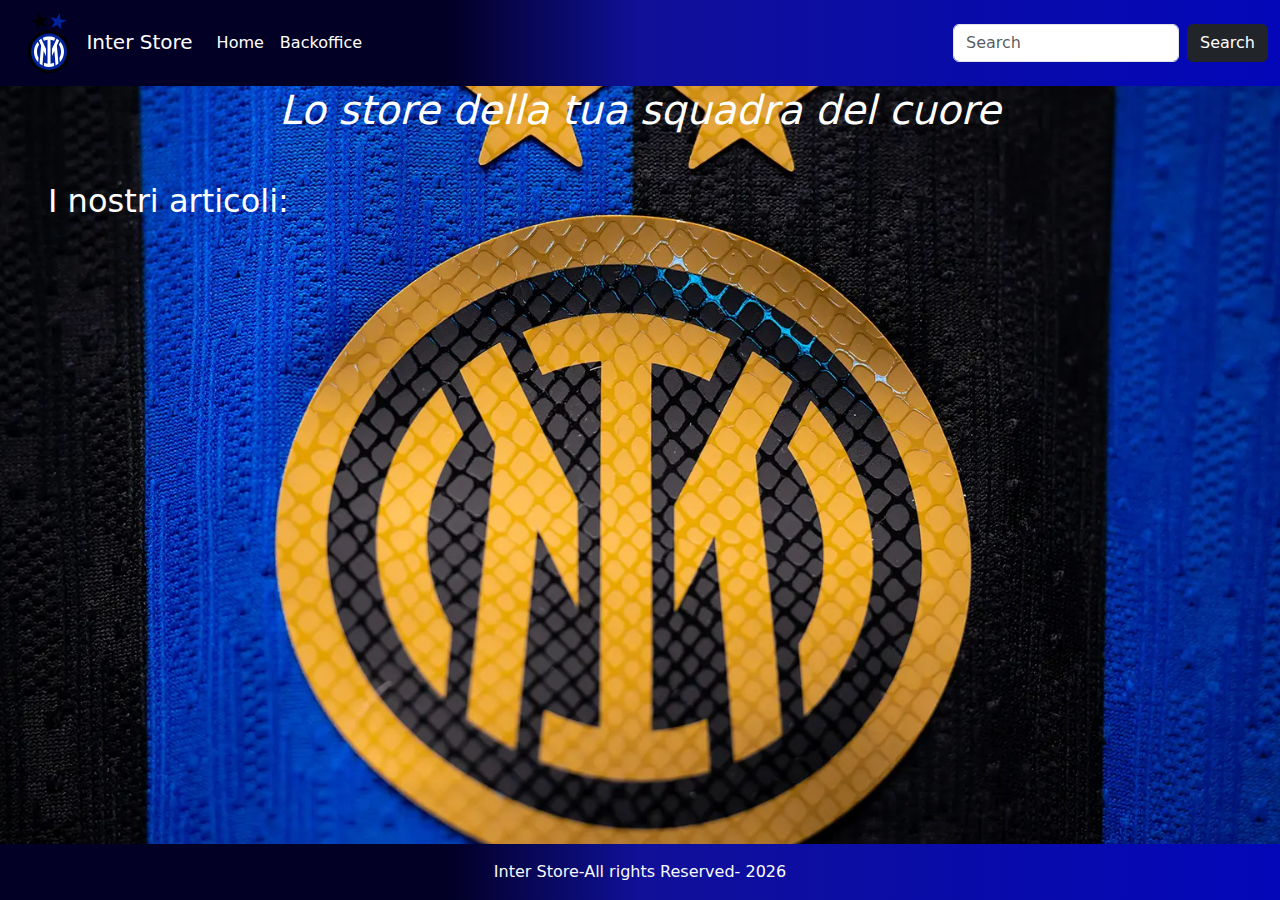
<file: index.html>
<!DOCTYPE html>
<html lang="en">
  <head>
    <meta charset="utf-8" />
    <meta name="viewport" content="width=device-width, initial-scale=1" />
    <title>Bootstrap demo</title>
    <link
      href="https://cdn.jsdelivr.net/npm/bootstrap@5.3.3/dist/css/bootstrap.min.css"
      rel="stylesheet"
      integrity="sha384-QWTKZyjpPEjISv5WaRU9OFeRpok6YctnYmDr5pNlyT2bRjXh0JMhjY6hW+ALEwIH"
      crossorigin="anonymous"
    />
    <link rel="stylesheet" href="/stile.css" />
  </head>
  <body class="d-flex flex-column min-vh-100">
    <header class="text-light sticky-top">
      <nav
        class="navbar navbar-expand-lg bg-primary text-light"
        bs-theme="dark"
      >
        <div class="container-fluid d-flexa align-content-">
          <a class="navbar-brand" href="/index.html">
            <img
              src="/img/Inter_Milano_2021_logo_with_2_stars.svg"
              alt="logo inter"
              height="60"
              class="px-3"
            />Inter Store</a
          >
          <button
            class="navbar-toggler bg-light"
            type="button"
            data-bs-toggle="collapse"
            data-bs-target="#navbarTogglerDemo02"
            aria-controls="navbarTogglerDemo02"
            aria-expanded="false"
            aria-label="Toggle navigation"
          >
            <span class="navbar-toggler-icon"></span>
          </button>
          <div class="collapse navbar-collapse" id="navbarTogglerDemo02">
            <ul class="navbar-nav mb-2 mb-lg-0 me-auto">
              <li class="nav-item">
                <a
                  class="nav-link active"
                  aria-current="page"
                  href="./index.html"
                  >Home</a
                >
              </li>
              <li class="nav-item">
                <a class="nav-link" href="./backoffice.html">Backoffice</a>
              </li>
            </ul>
            <form class="d-flex" role="search">
              <input
                class="form-control me-2"
                type="search"
                placeholder="Search"
                aria-label="Search"
              />
              <button
                class="btn btn-outline-dark btn-dark text-white"
                type="submit"
              >
                Search
              </button>
            </form>
          </div>
        </div>
      </nav>
    </header>
    <main class="flex-grow-1">
      <h1 class="text-center text-white fst-italic">
        Lo store della tua squadra del cuore
      </h1>
      <h2 class="text-white ps-5 my-5">I nostri articoli:</h2>
      <div class="text-center mt-5" id="spinner">
      <div class="spinner-border text-light" role="status">
        <span class="visually-hidden">Loading...</span>
      </div>
    </div>
    <div class="container">
        <div class="row g-3" id="products-row"></div>
    </div>

    </main>
    <footer class="bg-warning text-center py-3 ">
      <p class="m-0 text-light">
        Inter Store-All rights Reserved-
        <span id="year" class="text-white"></span>
      </p>
    </footer>
    <script
      src="https://cdn.jsdelivr.net/npm/bootstrap@5.3.3/dist/js/bootstrap.bundle.min.js"
      integrity="sha384-YvpcrYf0tY3lHB60NNkmXc5s9fDVZLESaAA55NDzOxhy9GkcIdslK1eN7N6jIeHz"
      crossorigin="anonymous"
    ></script>
    <script src="/scripts.js/index.js"></script>
  </body>
</html>
</file>
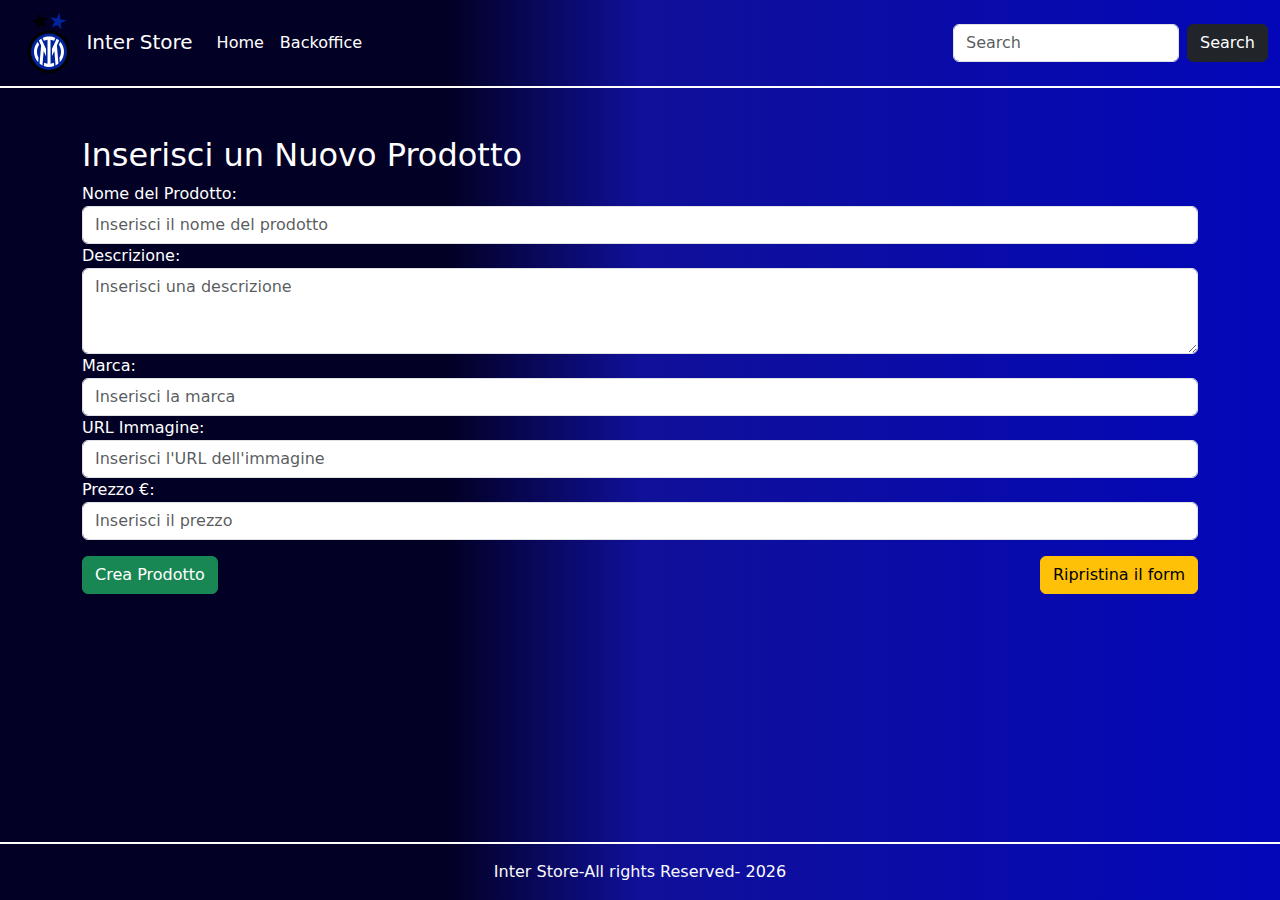
<file: backoffice.html>
<!doctype html>
<html lang="en">
  <head>
    <meta charset="utf-8">
    <meta name="viewport" content="width=device-width, initial-scale=1">
    <title>Bootstrap demo</title>
    <link href="https://cdn.jsdelivr.net/npm/bootstrap@5.3.3/dist/css/bootstrap.min.css" rel="stylesheet" integrity="sha384-QWTKZyjpPEjISv5WaRU9OFeRpok6YctnYmDr5pNlyT2bRjXh0JMhjY6hW+ALEwIH" crossorigin="anonymous">
    <link rel="stylesheet" href="/stile backoffice.css"> 
 </head>
  <body class="d-flex flex-column min-vh-100">
    <header class="text-light  border-bottom border-white border-2">
        <nav
          class="navbar navbar-expand-lg bg-primary text-light"
          bs-theme="dark"
        >
          <div class="container-fluid d-flexa align-content-">
            <a class="navbar-brand" href="/index.html">
              <img
                src="/img/Inter_Milano_2021_logo_with_2_stars.svg"
                alt="logo inter"
                height="60"
                class="px-3"
              />Inter Store</a
            >
            <button
              class="navbar-toggler bg-light"
              type="button"
              data-bs-toggle="collapse"
              data-bs-target="#navbarTogglerDemo02"
              aria-controls="navbarTogglerDemo02"
              aria-expanded="false"
              aria-label="Toggle navigation"
            >
              <span class="navbar-toggler-icon"></span>
            </button>
            <div class="collapse navbar-collapse" id="navbarTogglerDemo02">
              <ul class="navbar-nav mb-2 mb-lg-0 me-auto">
                <li class="nav-item">
                  <a
                    class="nav-link active"
                    aria-current="page"
                    href="./index.html"
                    >Home</a
                  >
                </li>
                <li class="nav-item">
                  <a class="nav-link" href="./backoffice.html">Backoffice</a>
                </li>
              </ul>
              <form class="d-flex" role="search">
                <input
                  class="form-control me-2"
                  type="search"
                  placeholder="Search"
                  aria-label="Search"
                />
                <button
                  class="btn btn-outline-dark btn-dark text-white"
                  type="submit"
                >
                  Search
                </button>
              </form>
            </div>
          </div>
        </nav>
      </header>
      <main class="flex-grow-1">
        <div class="container mt-5 text-white">
            <h2>Inserisci un Nuovo Prodotto</h2>
            <form id="product-form">
              <div class="form-group">
                <label for="name">Nome del Prodotto:</label>
                <input type="text" class="form-control" id="name" placeholder="Inserisci il nome del prodotto" required />
              </div>
              <div class="form-group">
                <label for="description">Descrizione:</label>
                <textarea class="form-control" id="description" rows="3" placeholder="Inserisci una descrizione" required></textarea>
              </div>
              <div class="form-group">
                <label for="brand">Marca:</label>
                <input type="text" class="form-control" id="brand" placeholder="Inserisci la marca" required />
              </div>
              <div class="form-group">
                <label for="imageUrl">URL Immagine:</label>
                <input type="url" class="form-control" id="imageUrl" placeholder="Inserisci l'URL dell'immagine" required />
              </div>
              <div class="form-group">
                <label for="price">Prezzo €:</label>
                <input type="number"  class="form-control" id="price" placeholder="Inserisci il prezzo" required />
              </div>
              <div class="d-flex flex-row justify-content-between">
              <button type="submit" class="btn btn-success mt-3">Crea Prodotto</button>
              <button type="button" class="btn btn-warning mt-3" id="reset" >Ripristina il form</button>
            </div>
            </form>
          </div>

      </main>
      <footer class="bg-warning text-center py-3 border-top border-white border-2">
        <p class="m-0 text-light">
          Inter Store-All rights Reserved-
          <span id="year" class="text-white"></span>
        </p>
      </footer>
      <script src="/scripts.js/backoffice.js"></script>
    <script src="https://cdn.jsdelivr.net/npm/bootstrap@5.3.3/dist/js/bootstrap.bundle.min.js" integrity="sha384-YvpcrYf0tY3lHB60NNkmXc5s9fDVZLESaAA55NDzOxhy9GkcIdslK1eN7N6jIeHz" crossorigin="anonymous"></script>
  </body>
</html>
</file>
<file: stile.css>
.neroblu{
     background: linear-gradient(90deg, rgba(2,0,36,1) 35%, rgba(16,16,153,1) 50%, rgba(3,7,184,1) 100%);;
     color: white;
}

footer{
    background-image: linear-gradient(90deg, rgba(2,0,36,1) 35%, rgba(16,16,153,1) 50%, rgba(3,7,184,1) 100%);
}
/* Imposta un background image per il body */
body {
    background-image: url('/img/sfondo\ maglia\ inter.webp'); 
    background-size: cover;
    background-position: center;
    background-attachment: fixed; 
  }
  
  
  .navbar {
    background: linear-gradient(90deg, rgba(2,0,36,1) 35%, rgba(16,16,153,1) 50%, rgba(3,7,184,1) 100%); 
    color: white;
  }
  
  
  .navbar .nav-link,
  .navbar .navbar-brand {
    color: white !important;
  }
  
  .navbar .nav-link:hover {
    color: #f8f9fa !important; 
  }
</file>
<file: stile backoffice.css>
.neroblu{
     background: linear-gradient(90deg, rgba(2,0,36,1) 35%, rgba(16,16,153,1) 50%, rgba(3,7,184,1) 100%);;
     color: white;
}

footer{
    background-image: linear-gradient(90deg, rgba(2,0,36,1) 35%, rgba(16,16,153,1) 50%, rgba(3,7,184,1) 100%);
}
/* Imposta un background image per il body */
body {
  background-image: linear-gradient(90deg, rgba(2,0,36,1) 35%, rgba(16,16,153,1) 50%, rgba(3,7,184,1) 100%);

  }
  
  
  .navbar {
    background: linear-gradient(90deg, rgba(2,0,36,1) 35%, rgba(16,16,153,1) 50%, rgba(3,7,184,1) 100%); 
    color: white;
  }
  
  
  .navbar .nav-link,
  .navbar .navbar-brand {
    color: white !important;
  }
  
  .navbar .nav-link:hover {
    color: #f8f9fa !important; 
  }
</file>
